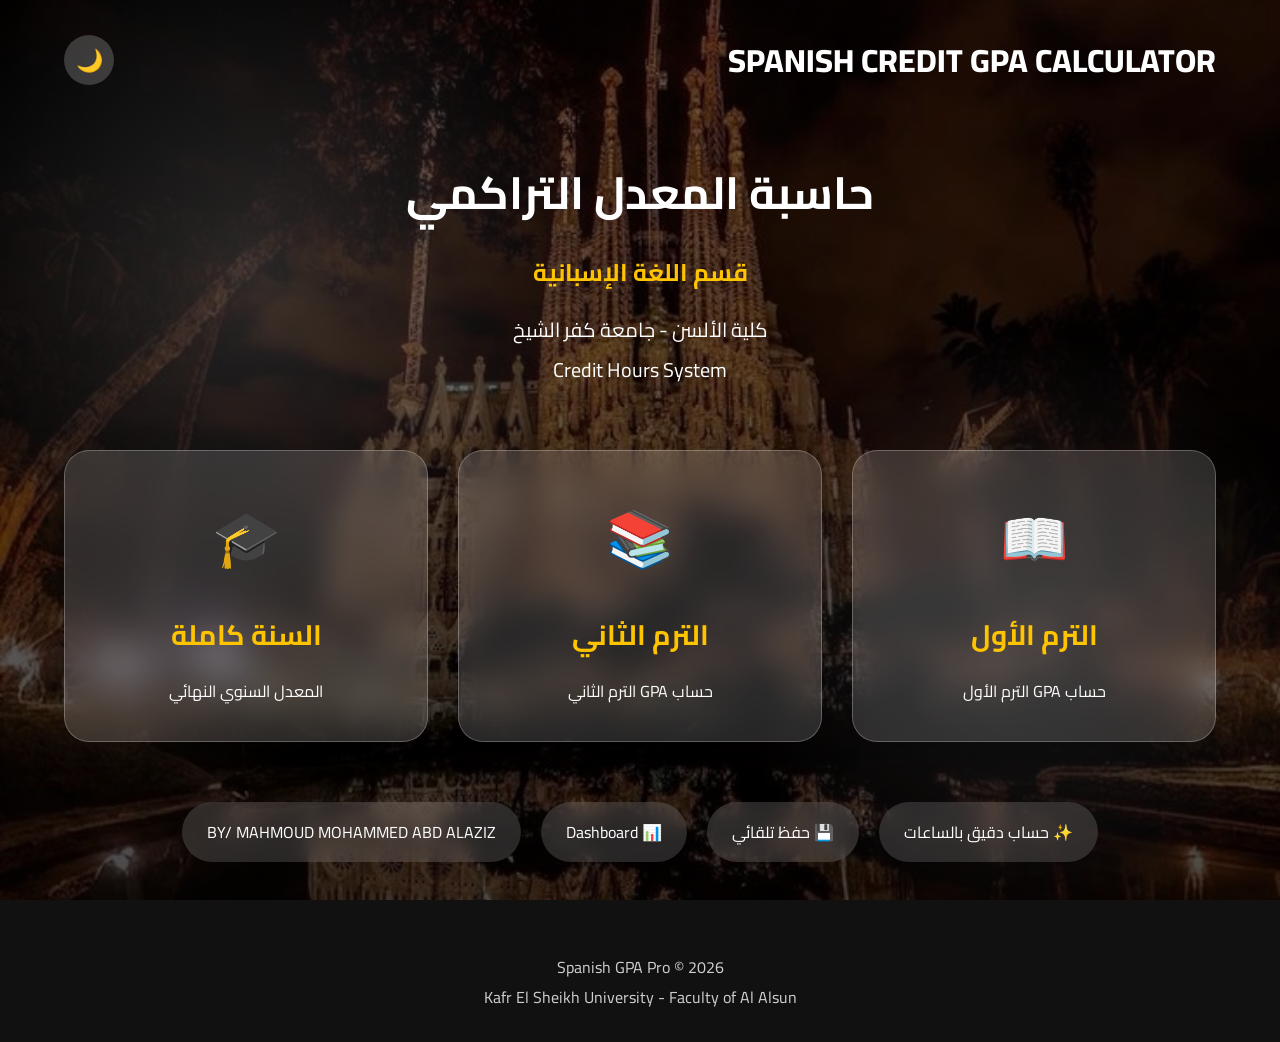
<file: index.html>
<!DOCTYPE html>
<html lang="ar" dir="rtl">

<head>

<meta charset="UTF-8">

<meta name="viewport" content="width=device-width, initial-scale=1.0">

<title>Spanish-Credit-GPA-Calculator</title>

<link rel="stylesheet" href="css/main.css">

<link rel="preconnect" href="https://fonts.googleapis.com">

<link rel="preconnect" href="https://fonts.gstatic.com" crossorigin>

<link href="https://fonts.googleapis.com/css2?family=Cairo:wght@400;600;700;800&display=swap" rel="stylesheet">

</head>


<body>


<!-- Animated Spain Background -->

<div class="background">



</div>



<header class="home-header">


<div class="brand">

<span></span>

SPANISH CREDIT GPA CALCULATOR

</div>



<button id="themeBtn" class="theme-btn">

🌙

</button>


</header>





<main class="hero">


<div class="intro">


<h1>

حاسبة المعدل التراكمي

</h1>


<h2>

قسم اللغة الإسبانية

</h2>


<p>

كلية الألسن - جامعة كفر الشيخ

<br>

Credit Hours System

</p>


</div>





<div class="main-cards">



<a href="pages/term1.html" class="main-card">


<div class="icon">

📖

</div>


<h3>

الترم الأول

</h3>


<p>

حساب GPA الترم الأول

</p>


</a>





<a href="pages/term2.html" class="main-card">


<div class="icon">

📚

</div>


<h3>

الترم الثاني

</h3>


<p>

حساب GPA الترم الثاني

</p>


</a>






<a href="pages/year.html" class="main-card">


<div class="icon">

🎓

</div>


<h3>

السنة كاملة

</h3>


<p>

المعدل السنوي النهائي

</p>


</a>



</div>





<div class="features">


<div>

✨

حساب دقيق بالساعات

</div>


<div>

💾

حفظ تلقائي

</div>


<div>

📊

Dashboard

</div>


<div>

BY/ MAHMOUD MOHAMMED ABD ALAZIZ

</div>


</div>



</main>





<footer>


Spanish GPA Pro © 2026

<br>

Kafr El Sheikh University - Faculty of Al Alsun


</footer>





<script src="js/app.js"></script>


</body>

</html>
</file>
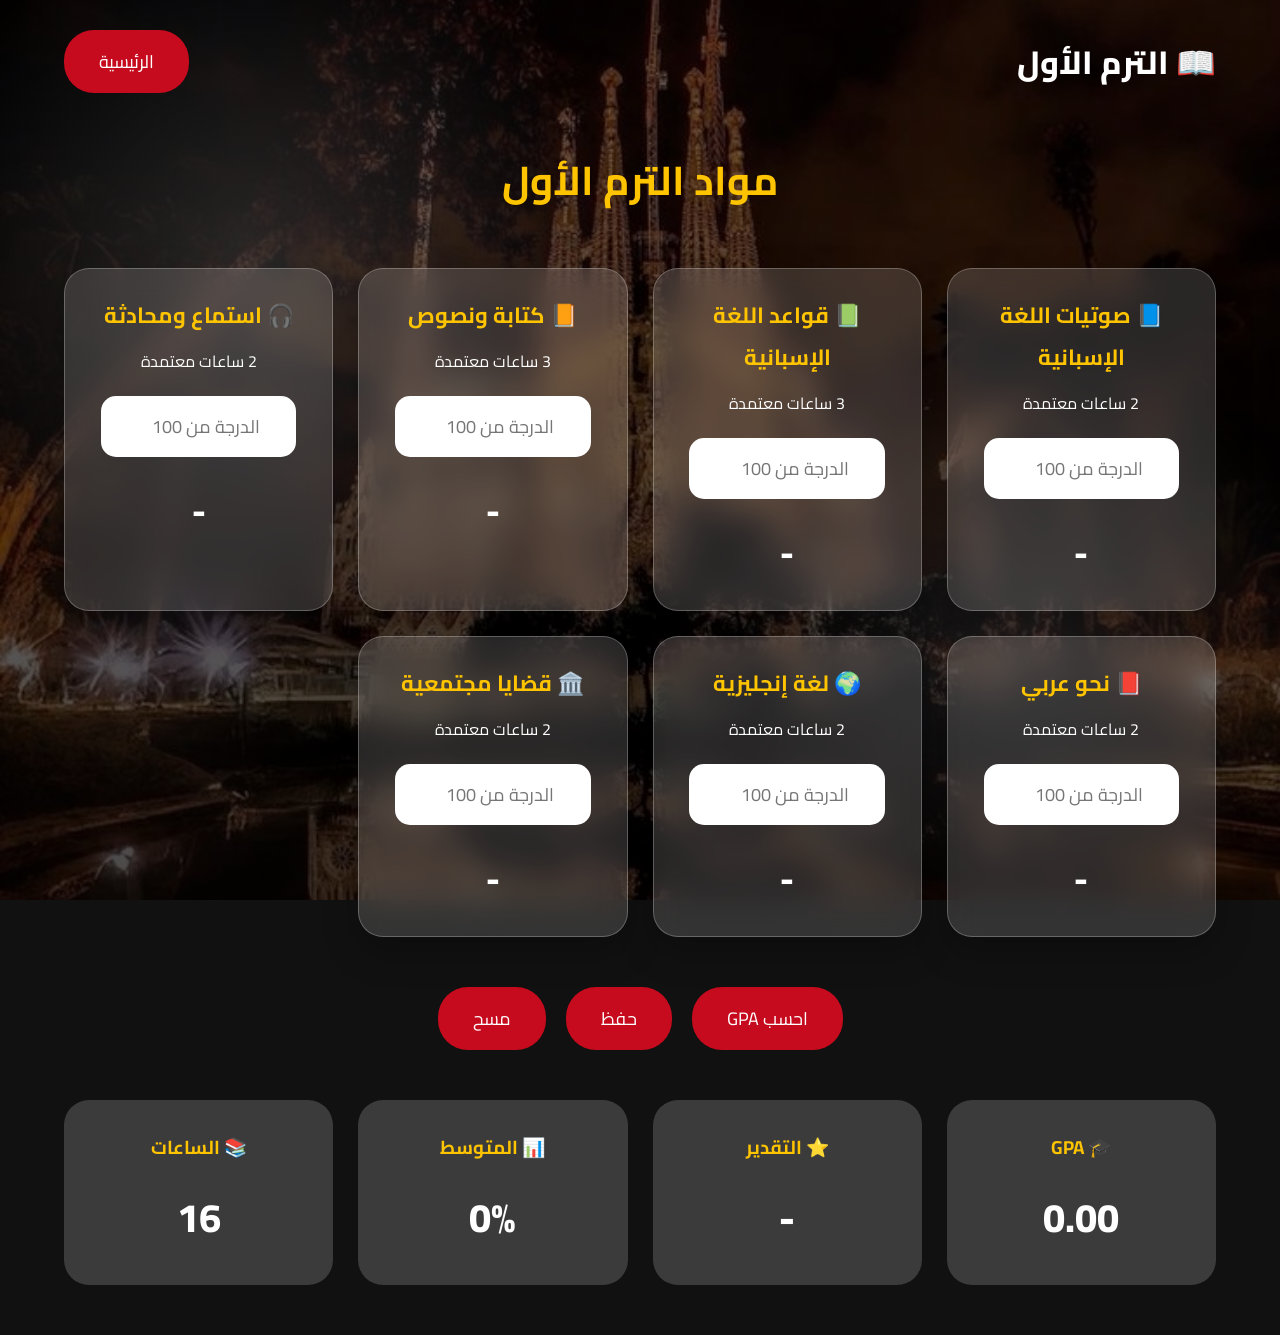
<file: pages/term1.html>
<!DOCTYPE html>
<html lang="ar" dir="rtl">

<head>

<meta charset="UTF-8">

<meta name="viewport" content="width=device-width, initial-scale=1.0">

<title>الترم الأول | Spanish GPA Pro</title>


<link rel="stylesheet" href="../css/main.css">

<link rel="stylesheet" href="../css/semester.css">


<link href="https://fonts.googleapis.com/css2?family=Cairo:wght@400;600;700;800&display=swap" rel="stylesheet">


</head>


<body>



<div class="background">



</div>




<header class="home-header">


<div class="brand">

📖 الترم الأول

</div>


<a href="../index.html" class="back-btn">

الرئيسية

</a>


</header>




<main class="semester-page">



<h1>

مواد الترم الأول

</h1>



<div class="subjects-grid">



<!-- 1 -->

<div class="subject-card">

<h3>📘 صوتيات اللغة الإسبانية</h3>

<p>2 ساعات معتمدة</p>

<input class="grade" type="number" min="0" max="100" placeholder="الدرجة من 100" data-credit="2">

<div class="result-box">

<span class="letter">-</span>

</div>

</div>




<!-- 2 -->

<div class="subject-card">

<h3>📗 قواعد اللغة الإسبانية</h3>

<p>3 ساعات معتمدة</p>

<input class="grade" type="number" min="0" max="100" placeholder="الدرجة من 100" data-credit="3">

<div class="result-box">

<span class="letter">-</span>

</div>

</div>




<!-- 3 -->

<div class="subject-card">

<h3>📙 كتابة ونصوص</h3>

<p>3 ساعات معتمدة</p>

<input class="grade" type="number" min="0" max="100" placeholder="الدرجة من 100" data-credit="3">

<div class="result-box">

<span class="letter">-</span>

</div>

</div>




<!-- 4 -->

<div class="subject-card">

<h3>🎧 استماع ومحادثة</h3>

<p>2 ساعات معتمدة</p>

<input class="grade" type="number" min="0" max="100" placeholder="الدرجة من 100" data-credit="2">

<div class="result-box">

<span class="letter">-</span>

</div>

</div>




<!-- 5 -->

<div class="subject-card">

<h3>📕 نحو عربي</h3>

<p>2 ساعات معتمدة</p>

<input class="grade" type="number" min="0" max="100" placeholder="الدرجة من 100" data-credit="2">

<div class="result-box">

<span class="letter">-</span>

</div>

</div>




<!-- 6 -->

<div class="subject-card">

<h3>🌍 لغة إنجليزية</h3>

<p>2 ساعات معتمدة</p>

<input class="grade" type="number" min="0" max="100" placeholder="الدرجة من 100" data-credit="2">

<div class="result-box">

<span class="letter">-</span>

</div>

</div>




<!-- 7 -->

<div class="subject-card">

<h3>🏛️ قضايا مجتمعية</h3>

<p>2 ساعات معتمدة</p>

<input class="grade" type="number" min="0" max="100" placeholder="الدرجة من 100" data-credit="2">

<div class="result-box">

<span class="letter">-</span>

</div>

</div>




</div>





<div class="action-panel">





<button id="calcBtn">

احسب GPA

</button>



<button id="saveBtn">

حفظ

</button>



<button id="resetBtn">

مسح

</button>



</div>







<div class="dashboard">



<div class="dash-card">

<h3>🎓 GPA</h3>

<p id="gpa">0.00</p>

</div>



<div class="dash-card">

<h3>⭐ التقدير</h3>

<p id="grade">-</p>

</div>



<div class="dash-card">

<h3>📊 المتوسط</h3>

<p id="avg">0%</p>

</div>



<div class="dash-card">

<h3>📚 الساعات</h3>

<p>16</p>

</div>



</div>



</main>





<script src="../js/gpa.js"></script>


</body>

</html>
</file>
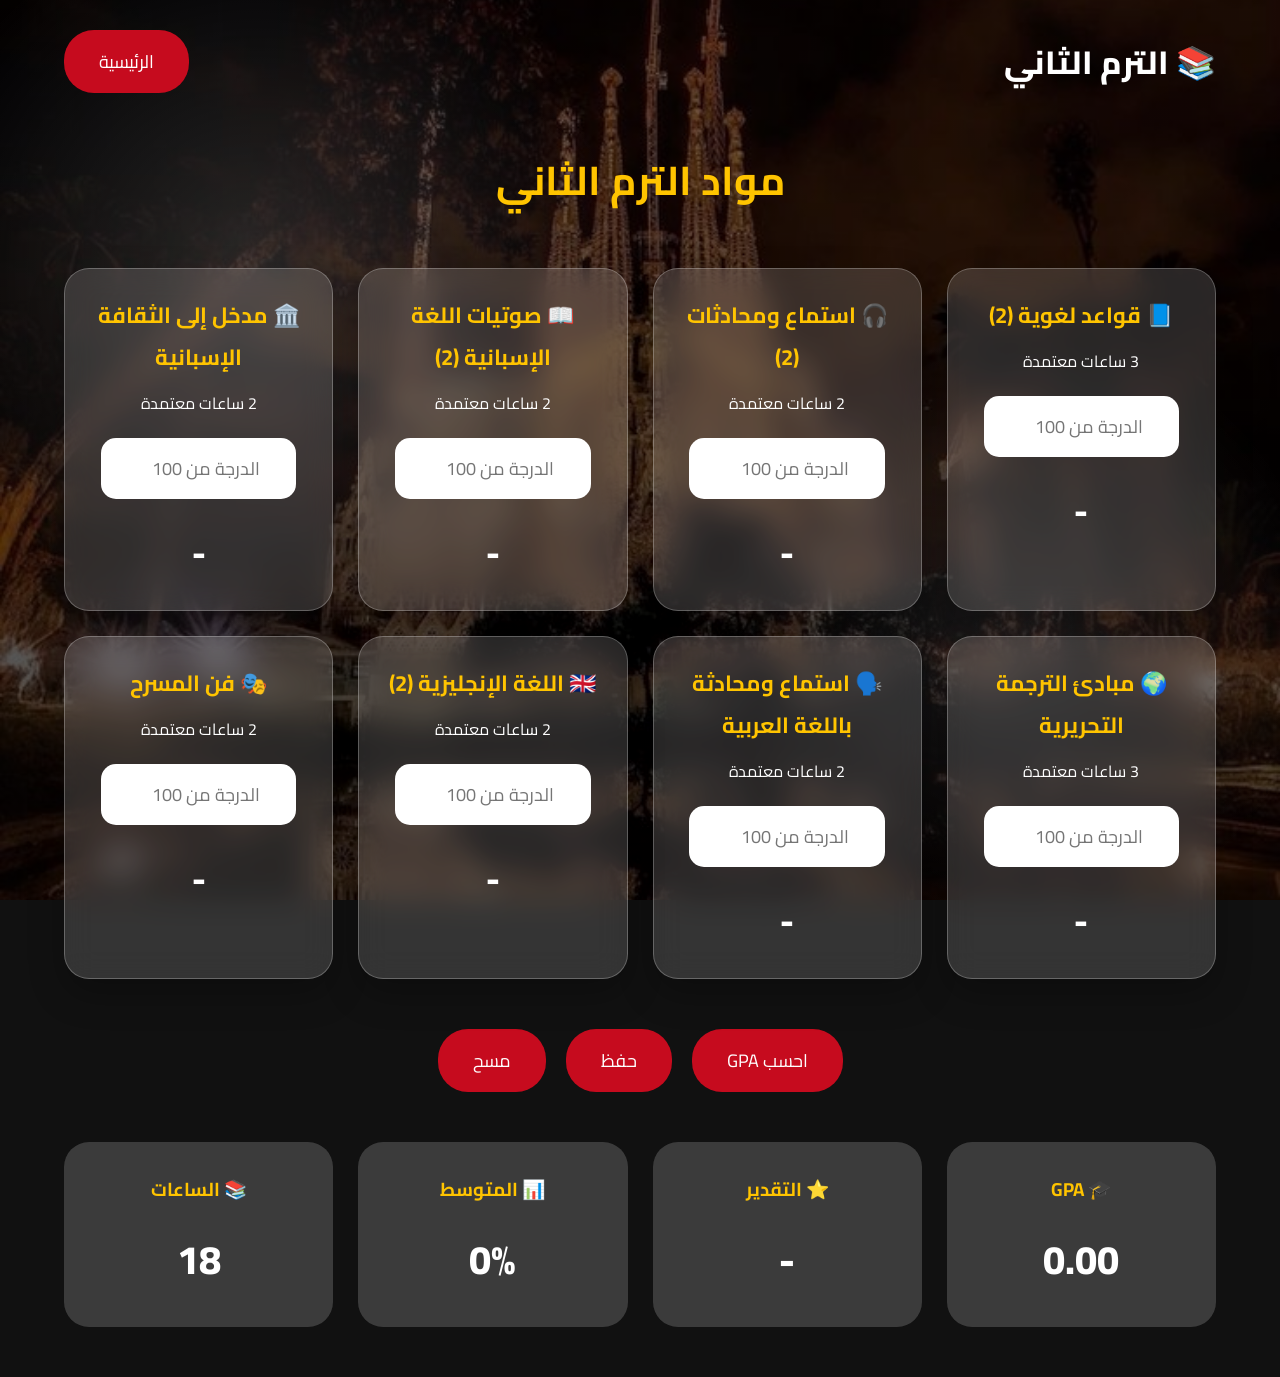
<file: pages/term2.html>
<!DOCTYPE html>
<html lang="ar" dir="rtl">

<head>

<meta charset="UTF-8">

<meta name="viewport" content="width=device-width, initial-scale=1.0">

<title>الترم الثاني | Spanish GPA Pro</title>


<link rel="stylesheet" href="../css/main.css">

<link rel="stylesheet" href="../css/semester.css">


<link href="https://fonts.googleapis.com/css2?family=Cairo:wght@400;600;700;800&display=swap" rel="stylesheet">

</head>



<body>


<div class="background">



</div>




<header class="home-header">


<div class="brand">

📚 الترم الثاني

</div>



<a href="../index.html" class="back-btn">

الرئيسية

</a>


</header>





<main class="semester-page">


<h1>

مواد الترم الثاني

</h1>





<div class="subjects-grid">



<div class="subject-card">

<h3>📘 قواعد لغوية (2)</h3>

<p>3 ساعات معتمدة</p>

<input class="grade" type="number" min="0" max="100" placeholder="الدرجة من 100" data-credit="3">

<div class="result-box">

<span class="letter">-</span>

</div>

</div>





<div class="subject-card">

<h3>🎧 استماع ومحادثات (2)</h3>

<p>2 ساعات معتمدة</p>

<input class="grade" type="number" min="0" max="100" placeholder="الدرجة من 100" data-credit="2">

<div class="result-box">

<span class="letter">-</span>

</div>

</div>





<div class="subject-card">

<h3>📖 صوتيات اللغة الإسبانية (2)</h3>

<p>2 ساعات معتمدة</p>

<input class="grade" type="number" min="0" max="100" placeholder="الدرجة من 100" data-credit="2">

<div class="result-box">

<span class="letter">-</span>

</div>

</div>





<div class="subject-card">

<h3>🏛️ مدخل إلى الثقافة الإسبانية</h3>

<p>2 ساعات معتمدة</p>

<input class="grade" type="number" min="0" max="100" placeholder="الدرجة من 100" data-credit="2">

<div class="result-box">

<span class="letter">-</span>

</div>

</div>





<div class="subject-card">

<h3>🌍 مبادئ الترجمة التحريرية</h3>

<p>3 ساعات معتمدة</p>

<input class="grade" type="number" min="0" max="100" placeholder="الدرجة من 100" data-credit="3">

<div class="result-box">

<span class="letter">-</span>

</div>

</div>





<div class="subject-card">

<h3>🗣️ استماع ومحادثة باللغة العربية</h3>

<p>2 ساعات معتمدة</p>

<input class="grade" type="number" min="0" max="100" placeholder="الدرجة من 100" data-credit="2">

<div class="result-box">

<span class="letter">-</span>

</div>

</div>





<div class="subject-card">

<h3>🇬🇧 اللغة الإنجليزية (2)</h3>

<p>2 ساعات معتمدة</p>

<input class="grade" type="number" min="0" max="100" placeholder="الدرجة من 100" data-credit="2">

<div class="result-box">

<span class="letter">-</span>

</div>

</div>





<div class="subject-card">

<h3>🎭 فن المسرح</h3>

<p>2 ساعات معتمدة</p>

<input class="grade" type="number" min="0" max="100" placeholder="الدرجة من 100" data-credit="2">

<div class="result-box">

<span class="letter">-</span>

</div>

</div>



</div>







<div class="action-panel">



<button id="calcBtn">

احسب GPA

</button>



<button id="saveBtn">

حفظ

</button>



<button id="resetBtn">

مسح

</button>


</div>







<div class="dashboard">



<div class="dash-card">

<h3>🎓 GPA</h3>

<p id="gpa">0.00</p>

</div>




<div class="dash-card">

<h3>⭐ التقدير</h3>

<p id="grade">-</p>

</div>




<div class="dash-card">

<h3>📊 المتوسط</h3>

<p id="avg">0%</p>

</div>




<div class="dash-card">

<h3>📚 الساعات</h3>

<p>18</p>

</div>




</div>



</main>






<script src="../js/gpa.js"></script>


</body>

</html>
</file>
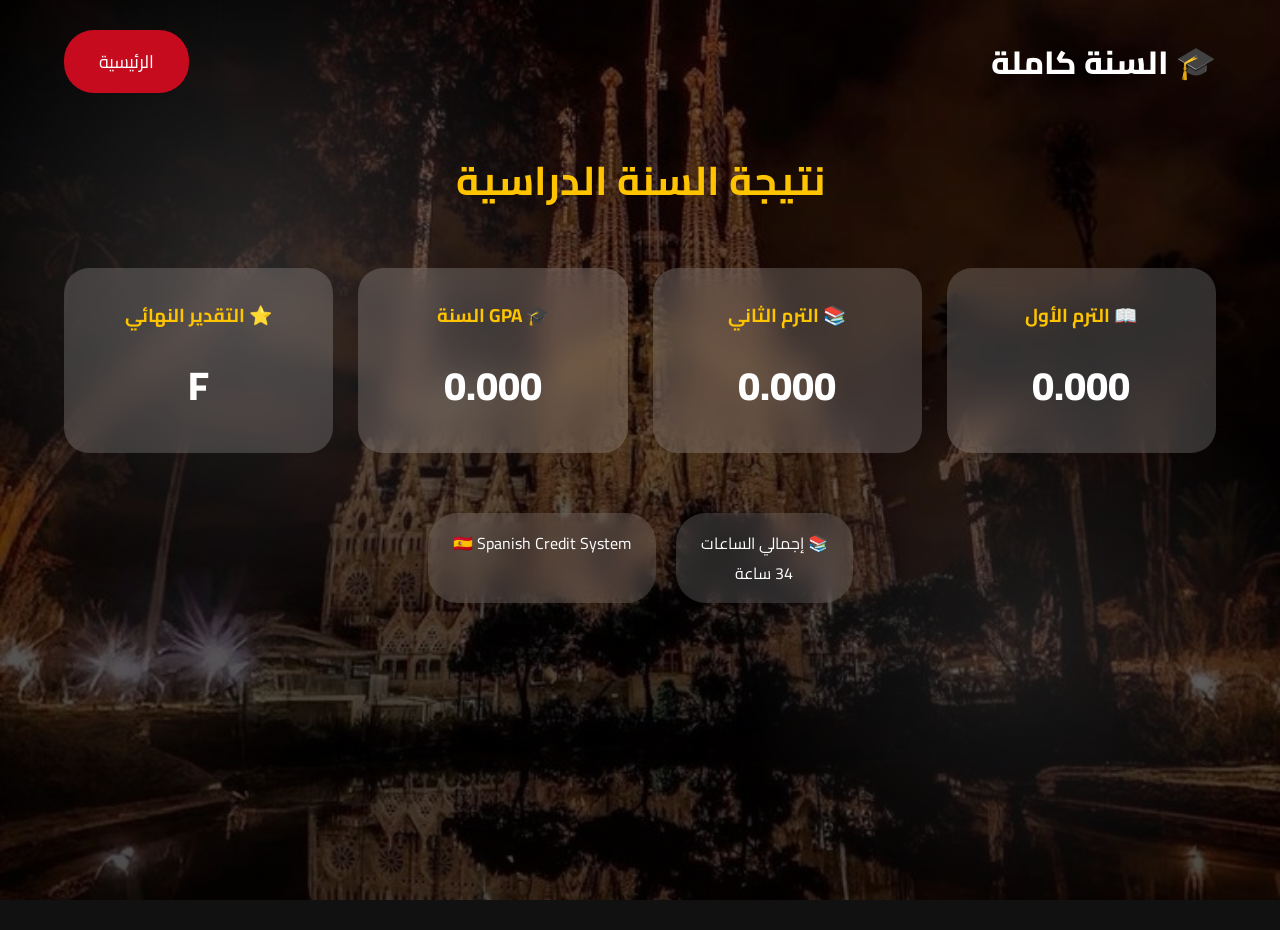
<file: pages/year.html>
<!DOCTYPE html>
<html lang="ar" dir="rtl">

<head>

<meta charset="UTF-8">

<meta name="viewport" content="width=device-width, initial-scale=1.0">

<title>السنة كاملة | Spanish GPA Pro</title>


<link rel="stylesheet" href="../css/main.css">

<link rel="stylesheet" href="../css/semester.css">


<link href="https://fonts.googleapis.com/css2?family=Cairo:wght@400;600;700;800&display=swap" rel="stylesheet">


</head>


<body>


<div class="background">



</div>





<header class="home-header">


<div class="brand">

🎓 السنة كاملة

</div>



<a href="../index.html" class="back-btn">

الرئيسية

</a>


</header>







<main class="semester-page">



<h1>

نتيجة السنة الدراسية

</h1>





<div class="dashboard">



<div class="dash-card">

<h3>📖 الترم الأول</h3>

<p id="term1">0.00</p>

</div>





<div class="dash-card">

<h3>📚 الترم الثاني</h3>

<p id="term2">0.00</p>

</div>





<div class="dash-card">

<h3>🎓 GPA السنة</h3>

<p id="yearGpa">0.00</p>

</div>





<div class="dash-card">

<h3>⭐ التقدير النهائي</h3>

<p id="finalGrade">-</p>

</div>



</div>






<div class="features">


<div>

📚 إجمالي الساعات

<br>

34 ساعة

</div>



<div>

🇪🇸 Spanish Credit System

</div>


</div>






</main>








<script src="../js/year.js"></script>


</body>

</html>
</file>
<file: css/main.css>
*{
    margin:0;
    padding:0;
    box-sizing:border-box;
    font-family:'Cairo',sans-serif;
}


:root{

    --red:#c60b1e;
    --yellow:#ffc400;
    --dark:#111827;
    --card:rgba(255,255,255,.15);
    --text:#ffffff;

}


body{

    min-height:100vh;
    color:var(--text);
    overflow-x:hidden;
    background:#111;

}


/* ================= BACKGROUND ================= */


.background{

    position:fixed;

    inset:0;

    z-index:-2;

    background:

    linear-gradient(
        rgba(0,0,0,.55),
        rgba(0,0,0,.70)
    ),

    url("../assets/images/spain-bg.jpg");

    background-size:cover;

    background-position:center;

    animation:zoomSpain 20s infinite alternate;

}


@keyframes zoomSpain{

    from{

        background-size:100%;

    }


    to{

        background-size:115%;

    }

}



.background::after{

    content:"";

    position:absolute;

    inset:0;

    background:
    radial-gradient(circle at 20% 30%,rgba(255,255,255,.15),transparent 30%),
    radial-gradient(circle at 80% 70%,rgba(255,255,255,.1),transparent 25%);

    animation:bgMove 10s infinite alternate;

}


@keyframes bgMove{

    from{

        transform:scale(1);

    }

    to{

        transform:scale(1.15);

    }

}




/* ================= FLAG ================= */


.flag-wave{

    position:absolute;

    top:80px;

    left:50%;

    transform:translateX(-50%);

    font-size:100px;

    animation:wave 3s infinite ease-in-out;

    filter:drop-shadow(0 10px 20px #000);

}


@keyframes wave{

    0%,100%{

        transform:
        translateX(-50%)
        rotate(-5deg);

    }


    50%{

        transform:
        translateX(-50%)
        rotate(5deg);

    }

}



/* ================= HEADER ================= */


.home-header{

    width:90%;

    margin:30px auto;

    display:flex;

    justify-content:space-between;

    align-items:center;

}


.brand{

    font-size:32px;

    font-weight:800;

}


.theme-btn{

    border:none;

    background:rgba(255,255,255,.2);

    color:white;

    width:50px;

    height:50px;

    border-radius:50%;

    font-size:22px;

    cursor:pointer;

    backdrop-filter:blur(10px);

}




/* ================= HERO ================= */


.hero{

    width:90%;

    max-width:1200px;

    margin:auto;

    text-align:center;

}


.intro h1{

    font-size:45px;

    margin-top:60px;

}


.intro h2{

    color:var(--yellow);

    margin:15px;

}


.intro p{

    font-size:20px;

    line-height:2;

}




/* ================= CARDS ================= */


.main-cards{

    margin-top:60px;

    display:grid;

    grid-template-columns:repeat(auto-fit,minmax(260px,1fr));

    gap:30px;

}



.main-card{

    text-decoration:none;

    color:white;

    background:var(--card);

    border:1px solid rgba(255,255,255,.25);

    padding:35px 20px;

    border-radius:25px;

    backdrop-filter:blur(15px);

    transition:.4s;

    box-shadow:
    0 20px 40px rgba(0,0,0,.25);

}


.main-card:hover{

    transform:
    translateY(-15px)
    scale(1.03);

    background:
    rgba(255,255,255,.25);

}


.icon{

    font-size:55px;

    margin-bottom:20px;

}


.main-card h3{

    font-size:28px;

    color:var(--yellow);

}


.main-card p{

    margin-top:15px;

}




/* ================= FEATURES ================= */


.features{

    margin:60px auto;

    display:flex;

    justify-content:center;

    flex-wrap:wrap;

    gap:20px;

}


.features div{

    background:rgba(255,255,255,.15);

    padding:15px 25px;

    border-radius:30px;

    backdrop-filter:blur(10px);

}




/* ================= FOOTER ================= */


footer{

    text-align:center;

    padding:30px;

    opacity:.8;

}




/* ================= DARK MODE ================= */


body.dark{

    filter:

    brightness(.7);

}



/* ================= MOBILE ================= */


@media(max-width:600px){


.brand{

    font-size:22px;

}


.intro h1{

    font-size:32px;

}


.flag-wave{

    font-size:70px;

}


}
/* ================= FINAL POLISH ================= */

.main-card,
.subject-card,
.dash-card{

    transition:0.4s ease;

}


.main-card:hover,
.subject-card:hover,
.dash-card:hover{

    transform:translateY(-10px) scale(1.02);

    box-shadow:0 25px 50px rgba(0,0,0,.4);

}
button{

    transition:0.3s ease;

}


button:hover{

    box-shadow:0 0 20px rgba(255,196,0,0.6);

}
body{

    animation:fadeIn 0.8s ease-in-out;

}


@keyframes fadeIn{

    from{

        opacity:0;

        transform:translateY(20px);

    }

    to{

        opacity:1;

        transform:translateY(0);

    }

}
</file>
<file: css/semester.css>
/* ============================= */
/* Semester Pages Style */
/* ============================= */


.semester-page{

    width:90%;
    max-width:1200px;
    margin:50px auto;
    text-align:center;

}


.semester-page h1{

    font-size:40px;
    margin-bottom:50px;
    color:#ffc400;

}




/* ================= SUBJECTS ================= */


.subjects-grid{

    display:grid;

    grid-template-columns:
    repeat(auto-fit,minmax(260px,1fr));

    gap:25px;

}



.subject-card{

    background:rgba(255,255,255,.15);

    border:
    1px solid rgba(255,255,255,.25);

    border-radius:25px;

    padding:25px;

    backdrop-filter:blur(15px);

    box-shadow:
    0 15px 35px rgba(0,0,0,.25);

    transition:.4s;

}



.subject-card:hover{

    transform:translateY(-8px);

}



.subject-card h3{

    color:#ffc400;

    font-size:22px;

    margin-bottom:10px;

}



.subject-card p{

    margin-bottom:20px;

}



.grade{

    width:90%;

    padding:14px;

    border:none;

    outline:none;

    border-radius:15px;

    text-align:center;

    font-size:18px;

}



.grade:focus{

    box-shadow:
    0 0 15px #ffc400;

}



/* ================= RESULT ================= */


.result-box{

    margin-top:20px;

    font-size:35px;

    font-weight:800;

}



.good .letter{

    color:#00e676;

}



.bad .letter{

    color:#ff1744;

}





/* ================= BUTTONS ================= */


.action-panel{

    margin:50px 0;

    display:flex;

    justify-content:center;

    gap:20px;

    flex-wrap:wrap;

}



.action-panel button,
.back-btn{


    background:#c60b1e;

    color:white;

    border:none;

    padding:15px 35px;

    border-radius:30px;

    cursor:pointer;

    font-size:18px;

    text-decoration:none;

    transition:.3s;

}



.action-panel button:hover,
.back-btn:hover{


    background:#ffc400;

    color:#111;


    transform:translateY(-5px);

}



/* ================= DASHBOARD ================= */


.dashboard{

    display:grid;

    grid-template-columns:
    repeat(auto-fit,minmax(220px,1fr));

    gap:25px;

    margin-bottom:50px;

}



.dash-card{


    background:rgba(255,255,255,.18);

    border-radius:25px;

    padding:30px;

    backdrop-filter:blur(15px);

}



.dash-card h3{

    color:#ffc400;

    margin-bottom:15px;

}



.dash-card p{

    font-size:40px;

    font-weight:800;

}





@media(max-width:600px){


.semester-page h1{

    font-size:30px;

}


.dash-card p{

    font-size:32px;

}


}
.grade{

    transition:0.3s ease;

}


.grade:focus{

    transform:scale(1.03);

    box-shadow:0 0 15px #ffc400;

}
</file>
